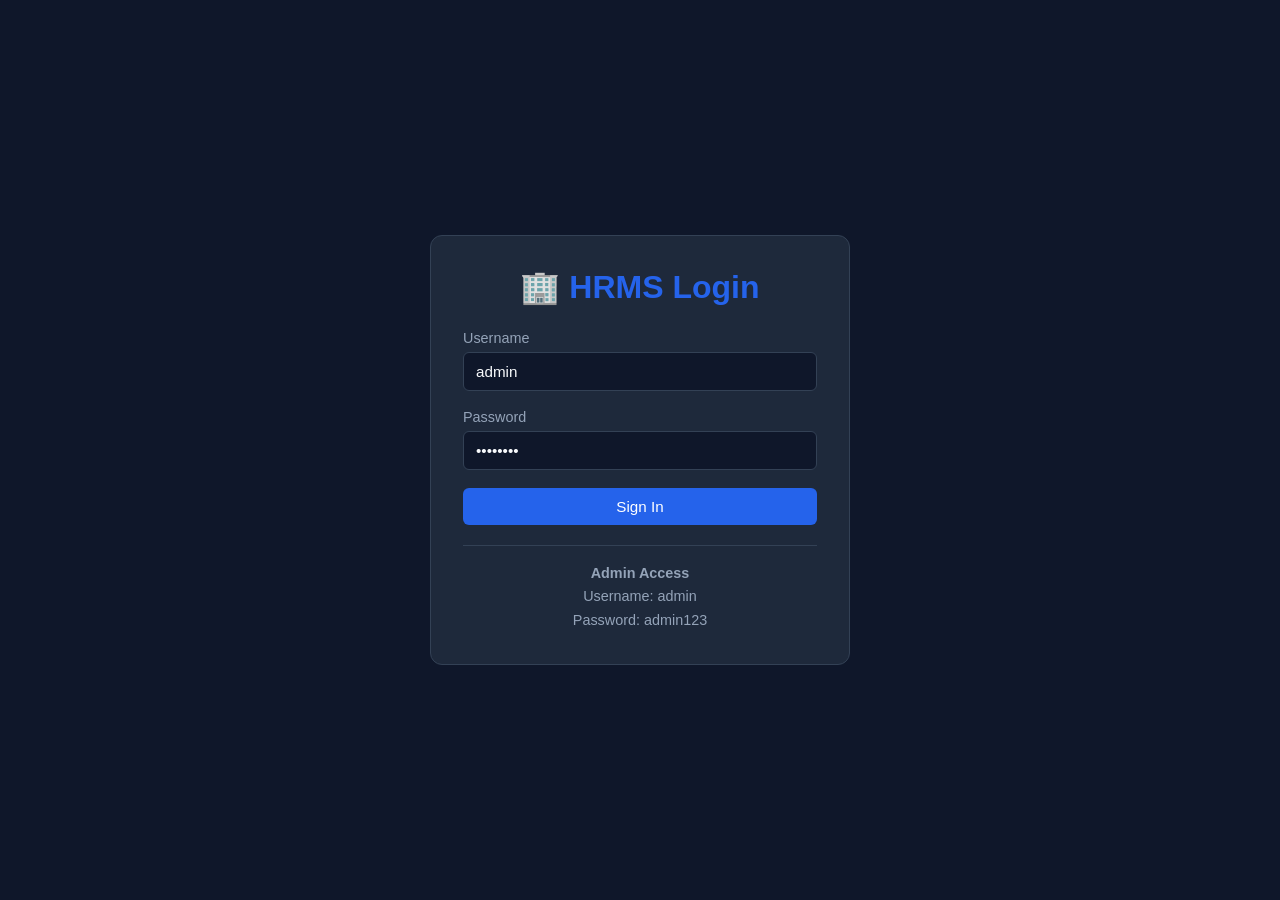
<file: index.html>
<!DOCTYPE html>
<html lang="en">
<head>
    <meta charset="UTF-8">
    <meta name="viewport" content="width=device-width, initial-scale=1.0">
    <title>HRMS - Human Resource Management System</title>
    <style>
        :root {
            --primary: #2563eb;
            --success: #16a34a;
            --danger: #dc2626;
            --bg-dark: #0f172a;
            --bg-card: #1e293b;
            --text: #f8fafc;
            --muted: #94a3b8;
            --border: #334155;
        }
        * { margin: 0; padding: 0; box-sizing: border-box; font-family: 'Segoe UI', Roboto, sans-serif; }
        body { background: var(--bg-dark); color: var(--text); min-height: 100vh; }
        button { cursor: pointer; border: none; border-radius: 6px; font-size: 0.95rem; }
        input, select {
            width: 100%; padding: 10px 12px; border: 1px solid var(--border);
            border-radius: 6px; background: #0f172a; color: var(--text); font-size: 0.95rem; margin: 6px 0;
        }
        label { display: block; margin-top: 12px; color: var(--muted); font-size: 0.9rem; }
        .btn { padding: 10px 18px; font-weight: 500; margin-top: 12px; }
        .btn.primary { background: var(--primary); color: white; width: 100%; }
        .btn.success { background: var(--success); color: white; }
        .btn.danger { background: var(--danger); color: white; }
        .btn.sm { padding: 6px 10px; font-size: 0.85rem; width: auto; margin: 4px; }
        .hidden { display: none !important; }

        .login-wrap { display: flex; align-items: center; justify-content: center; min-height: 100vh; padding: 20px; }
        .login-card { background: var(--bg-card); padding: 32px; border-radius: 12px; border: 1px solid var(--border); width: 100%; max-width: 420px; }
        .login-card h1 { text-align: center; margin-bottom: 24px; color: var(--primary); }
        .hint { margin-top: 20px; padding-top: 16px; border-top: 1px solid var(--border); text-align: center; color: var(--muted); font-size: 0.9rem; line-height: 1.6; }

        .app-wrap { display: flex; min-height: 100vh; }
        .sidebar { width: 260px; background: var(--bg-card); padding: 24px 16px; border-right: 1px solid var(--border); height: 100vh; position: fixed; }
        .sidebar h2 { color: var(--primary); margin-bottom: 8px; }
        .nav-btn { width: 100%; text-align: left; padding: 12px 16px; margin: 4px 0; background: transparent; color: var(--muted); }
        .nav-btn:hover, .nav-btn.active { background: var(--primary); color: white; }
        .main { margin-left: 260px; padding: 32px; flex: 1; }
        .section { display: none; }
        .section.active { display: block; }
        h1 { margin-bottom: 24px; }
        h3 { margin-bottom: 16px; color: #e2e8f0; }
        .card { background: var(--bg-card); padding: 24px; border-radius: 10px; border: 1px solid var(--border); margin-bottom: 24px; }
        .stats { display: grid; grid-template-columns: repeat(auto-fit, minmax(200px, 1fr)); gap: 20px; margin-bottom: 32px; }
        .stat { background: var(--bg-card); padding: 24px; border-radius: 10px; border: 1px solid var(--border); }
        .stat h3 { font-size: 2rem; margin-bottom: 4px; }
        table { width: 100%; border-collapse: collapse; margin-top: 12px; }
        th, td { padding: 12px 14px; text-align: left; border-bottom: 1px solid var(--border); }
        th { background: #1e293b; }
        .row { display: flex; gap: 16px; flex-wrap: wrap; }
        .col { flex: 1; min-width: 180px; }
        .text-right { text-align: right; }
        .divider { border-bottom: 1px dashed var(--border); margin: 10px 0; padding: 10px 0; }
        .total { font-weight: bold; font-size: 1.1rem; }
        .modal-bg { position: fixed; inset: 0; background: rgba(0,0,0,0.7); display: flex; align-items: center; justify-content: center; z-index: 1000; }
        .modal { background: var(--bg-card); padding: 28px; border-radius: 10px; width: 90%; max-width: 450px; border: 1px solid var(--border); }
        .close-btn { float: right; font-size: 1.5rem; cursor: pointer; color: var(--muted); }
        .clearfix { clear: both; }
        @media print {
            .sidebar, .no-print { display: none !important; }
            .main { margin-left: 0; }
        }
    </style>
</head>
<body>

<div id="login-screen" class="login-wrap">
    <div class="login-card">
        <h1>🏢 HRMS Login</h1>
        <label>Username</label>
        <input type="text" id="username" value="admin">
        <label>Password</label>
        <input type="password" id="password" value="admin123">
        <button class="btn primary" onclick="dologin()">Sign In</button>
        <div class="hint">
            <strong>Admin Access</strong><br>
            Username: admin<br>
            Password: admin123
        </div>
    </div>
</div>

<div id="app" class="app-wrap hidden">
    <aside class="sidebar">
        <h2>HRMS System</h2>
        <p style="color:var(--muted); margin-bottom:20px;">Admin User</p>
        <nav>
            <button class="nav-btn active" data-page="dashboard">📊 Dashboard</button>
            <button class="nav-btn" data-page="employees">👥 Employees</button>
            <button class="nav-btn" data-page="attendance">⏰ Attendance</button>
            <button class="nav-btn" data-page="payroll">💰 Payroll</button>
        </nav>
        <button class="btn primary" style="background:#374151; margin-top:auto;" onclick="logout()">Sign Out</button>
    </aside>

    <main class="main">
        <section id="dashboard" class="section active">
            <h1>Dashboard Overview</h1>
            <div class="stats">
                <div class="stat"><h3 id="total-emp">0</h3><p>Total Employees</p></div>
                <div class="stat"><h3 id="today-att">0</h3><p>Present Today</p></div>
                <div class="stat"><h3 id="month-pay">—</h3><p>Payroll Month</p></div>
            </div>
            <div class="card">
                <h3>System Status ✅</h3>
                <p style="margin-top:8px;">All data saves automatically. Works offline.</p>
            </div>
        </section>

        <section id="employees" class="section">
            <h1>Employee Management</h1>
            <button class="btn success" onclick="openEmpModal()">+ Add New Employee</button>
            <div class="card">
                <table>
                    <thead><tr><th>#</th><th>Full Name</th><th>Position</th><th>Monthly Salary (₱)</th><th>Actions</th></tr></thead>
                    <tbody id="emp-table-body"></tbody>
                </table>
            </div>
            <div id="emp-modal" class="modal-bg hidden">
                <div class="modal">
                    <span class="close-btn" onclick="closeEmpModal()">&times;</span>
                    <div class="clearfix"></div>
                    <h3>Add Employee</h3>
                    <label>Full Name</label>
                    <input type="text" id="new-name" placeholder="e.g. Juan Dela Cruz">
                    <label>Position</label>
                    <input type="text" id="new-pos" placeholder="e.g. Staff">
                    <label>Basic Monthly Salary (₱)</label>
                    <input type="number" id="new-salary" placeholder="e.g. 18000" step="500">
                    <div class="row">
                        <button class="btn success" onclick="saveEmployee()">Save Employee</button>
                        <button class="btn danger" onclick="closeEmpModal()">Cancel</button>
                    </div>
                </div>
            </div>
        </section>

        <section id="attendance" class="section">
            <h1>Attendance Tracking</h1>
            <div class="card">
                <h3>Record Time In / Time Out</h3>
                <label>Select Employee</label>
                <select id="att-emp-select"></select>
                <div class="row">
                    <button class="btn success" onclick="timeIn()">✅ Time In</button>
                    <button class="btn danger" onclick="timeOut()">🚪 Time Out</button>
                </div>
            </div>
            <div class="card">
                <h3>Attendance Logs</h3>
                <table>
                    <thead><tr><th>Date</th><th>Employee</th><th>Time In</th><th>Time Out</th><th>Hours</th></tr></thead>
                    <tbody id="att-table-body"></tbody>
                </table>
            </div>
        </section>

        <section id="payroll" class="section">
            <h1>Payroll & Payslip (PH Rates)</h1>
            <div class="card">
                <h3>Generate Payslip</h3>
                <label>Select Employee</label>
                <select id="pay-emp-select"></select>
                <label>Pay Period</label>
                <input type="month" id="pay-period">
                <button class="btn primary" onclick="computePayroll()">Generate Payslip</button>
            </div>
            <div id="payslip-result" class="card hidden">
                <h3>Payslip</h3>
                <div id="payslip-content"></div>
                <button class="btn success no-print" onclick="window.print()" style="margin-top:20px;">🖨️ Print / Save as PDF</button>
            </div>
        </section>
    </main>
</div>

<script>
function loadData(key, fallback) {
    try { const d = localStorage.getItem(key); return d ? JSON.parse(d) : fallback; }
    catch { return fallback; }
}
function saveData(key, val) { localStorage.setItem(key, JSON.stringify(val)); }

let employees = loadData('hrms_employees', []);
let attendance = loadData('hrms_attendance', []);
const ADMIN_USER = 'admin';
const ADMIN_PASS = 'admin123';

function dologin() {
    const u = document.getElementById('username').value.trim();
    const p = document.getElementById('password').value;
    if (u === ADMIN_USER && p === ADMIN_PASS) {
        document.getElementById('login-screen').classList.add('hidden');
        document.getElementById('app').classList.remove('hidden');
        renderAll();
    } else {
        alert('❌ Wrong!\nUsername: admin\nPassword: admin123');
    }
}
function logout() {
    document.getElementById('login-screen').classList.remove('hidden');
    document.getElementById('app').classList.add('hidden');
}

document.querySelectorAll('.nav-btn').forEach(btn => {
    btn.addEventListener('click', () => {
        document.querySelectorAll('.nav-btn').forEach(b => b.classList.remove('active'));
        document.querySelectorAll('.section').forEach(s => s.classList.remove('active'));
        btn.classList.add('active');
        document.getElementById(btn.dataset.page).classList.add('active');
    });
});

function openEmpModal() {
    document.getElementById('emp-modal').classList.remove('hidden');
    document.getElementById('new-name').value = '';
    document.getElementById('new-pos').value = '';
    document.getElementById('new-salary').value = '';
}
function closeEmpModal() { document.getElementById('emp-modal').classList.add('hidden'); }
function saveEmployee() {
    const name = document.getElementById('new-name').value.trim();
    const pos = document.getElementById('new-pos').value.trim();
    const sal = parseFloat(document.getElementById('new-salary').value);
    if (!name || !sal) return alert('Fill in Name and Salary');
    employees.push({ id: Date.now(), name, position: pos, salary: sal });
    saveData('hrms_employees', employees);
    closeEmpModal();
    renderAll();
    alert('✅ Employee added!');
}
function deleteEmp(id) {
    if (!confirm('Delete this employee?')) return;
    employees = employees.filter(e => e.id !== id);
    attendance = attendance.filter(a => a.empId !== id);
    saveData('hrms_employees', employees);
    saveData('hrms_attendance', attendance);
    renderAll();
}

function timeIn() {
    const sel = document.getElementById('att-emp-select');
    if (!sel.value) return alert('Select employee first');
    const emp = employees.find(e => String(e.id) === sel.value);
    if (!emp) return;
    const today = new Date().toLocaleDateString('en-CA');
    const now = new Date().toLocaleTimeString('en-US', {hour:'2-digit', minute:'2-digit'});
    const existing = attendance.find(a => a.empId === emp.id && a.date === today && !a.timeOut);
    if (existing) return alert('Already timed in! Do Time Out first.');
    attendance.push({ empId: emp.id, name: emp.name, date: today, timeIn: now, timeOut: null });
    saveData('hrms_attendance', attendance);
    renderAll();
    alert(`✅ Time In: ${emp.name} at ${now}`);
}
function timeOut() {
    const sel = document.getElementById('att-emp-select');
    if (!sel.value) return alert('Select employee first');
    const emp = employees.find(e => String(e.id) === sel.value);
    if (!emp) return;
    const today = new Date().toLocaleDateString('en-CA');
    const now = new Date().toLocaleTimeString('en-US', {hour:'2-digit', minute:'2-digit'});
    const rec = attendance.find(a => a.empId === emp.id && a.date === today && !a.timeOut);
    if (!rec) return alert('No active Time In found!');
    rec.timeOut = now;
    saveData('hrms_attendance', attendance);
    renderAll();
    alert(`✅ Time Out: ${emp.name} at ${now}`);
}

function computePayroll() {
    const sel = document.getElementById('pay-emp-select');
    const month = document.getElementById('pay-period').value;
    if (!sel.value || !month) return alert('Select employee and pay period');
    const emp = employees.find(e => String(e.id) === sel.value);
    if (!emp) return;

    const basic = emp.salary;
    const sss = Math.min(basic * 0.045, 900);
    const philhealth = basic * 0.03 / 2;
    const pagibig = basic <= 1500 ? basic * 0.01 : 150;
    const taxable = basic - sss - philhealth - pagibig;
    let tax = 0;
    if (taxable > 25000) tax = (taxable - 25000) * 0.15;
    const net = basic - sss - philhealth - pagibig - tax;

    document.getElementById('payslip-content').innerHTML = `
        <h4 style="margin-bottom:12px;">${emp.name} — ${emp.position}</h4>
        <p><strong>Pay Period:</strong> ${month}</p>
        <div class="row" style="margin-top:16px;">
            <div class="col"><strong>Earnings</strong></div>
            <div class="col text-right"><strong>Amount</strong></div>
        </div>
        <div class="row"><div class="col">Basic Salary</div><div class="col text-right">₱${basic.toFixed(2)}</div></div>
        <div class="divider"></div>
        <div class="row"><div class="col"><strong>Deductions</strong></div></div>
        <div class="row"><div class="col">SSS</div><div class="col text-right">₱${sss.toFixed(2)}</div></div>
        <div class="row"><div class="col">PhilHealth</div><div class="col text-right">₱${philhealth.toFixed(2)}</div></div>
                <div class="row"><div class="col">Pag-IBIG</div><div class="col text-right">₱${pagibig.toFixed(2)}</div></div>
        <div class="row"><div class="col">Withholding Tax</div><div class="col text-right">₱${tax.toFixed(2)}</div></div>
        <div class="divider"></div>
        <div class="row total">
            <div class="col">NET PAY</div>
            <div class="col text-right">₱${net.toFixed(2)}</div>
        </div>
    `;
    document.getElementById('payslip-result').classList.remove('hidden');
}

function renderAll() {
    // Dashboard
    document.getElementById('total-emp').textContent = employees.length;
    const today = new Date().toLocaleDateString('en-CA');
    document.getElementById('today-att').textContent = attendance.filter(a => a.date === today && a.timeOut).length;
    document.getElementById('month-pay').textContent = new Date().toLocaleString('en-US', {month:'short', year:'numeric'});

    // Employees table
    const empBody = document.getElementById('emp-table-body');
    empBody.innerHTML = '';
    employees.forEach((e, i) => {
        empBody.innerHTML += `
            <tr>
                <td>${i+1}</td>
                <td>${e.name}</td>
                <td>${e.position}</td>
                <td>₱${e.salary.toLocaleString()}</td>
                <td>
                    <button class="btn sm danger" onclick="deleteEmp(${e.id})">Delete</button>
                </td>
            </tr>
        `;
    });

    // Dropdowns
    const opts = employees.map(e => `<option value="${e.id}">${e.name}</option>`).join('');
    document.getElementById('att-emp-select').innerHTML = opts;
    document.getElementById('pay-emp-select').innerHTML = opts;
    document.getElementById('pay-period').value = new Date().toISOString().slice(0,7);

    // Attendance table
    const attBody = document.getElementById('att-table-body');
    attBody.innerHTML = '';
    attendance.forEach(a => {
        let hours = '';
        if (a.timeIn && a.timeOut) {
            const [h1,m1] = a.timeIn.split(':');
            const [h2,m2] = a.timeOut.split(':');
            const total = (parseInt(h2)*60 + parseInt(m2) - parseInt(h1)*60 - parseInt(m1)) / 60;
            hours = total.toFixed(1) + ' hrs';
        }
        attBody.innerHTML += `
            <tr>
                <td>${a.date}</td>
                <td>${a.name}</td>
                <td>${a.timeIn}</td>
                <td>${a.timeOut || '—'}</td>
                <td>${hours || 'Ongoing'}</td>
            </tr>
        `;
    });
}
</script>
</body>
</html>
</file>
